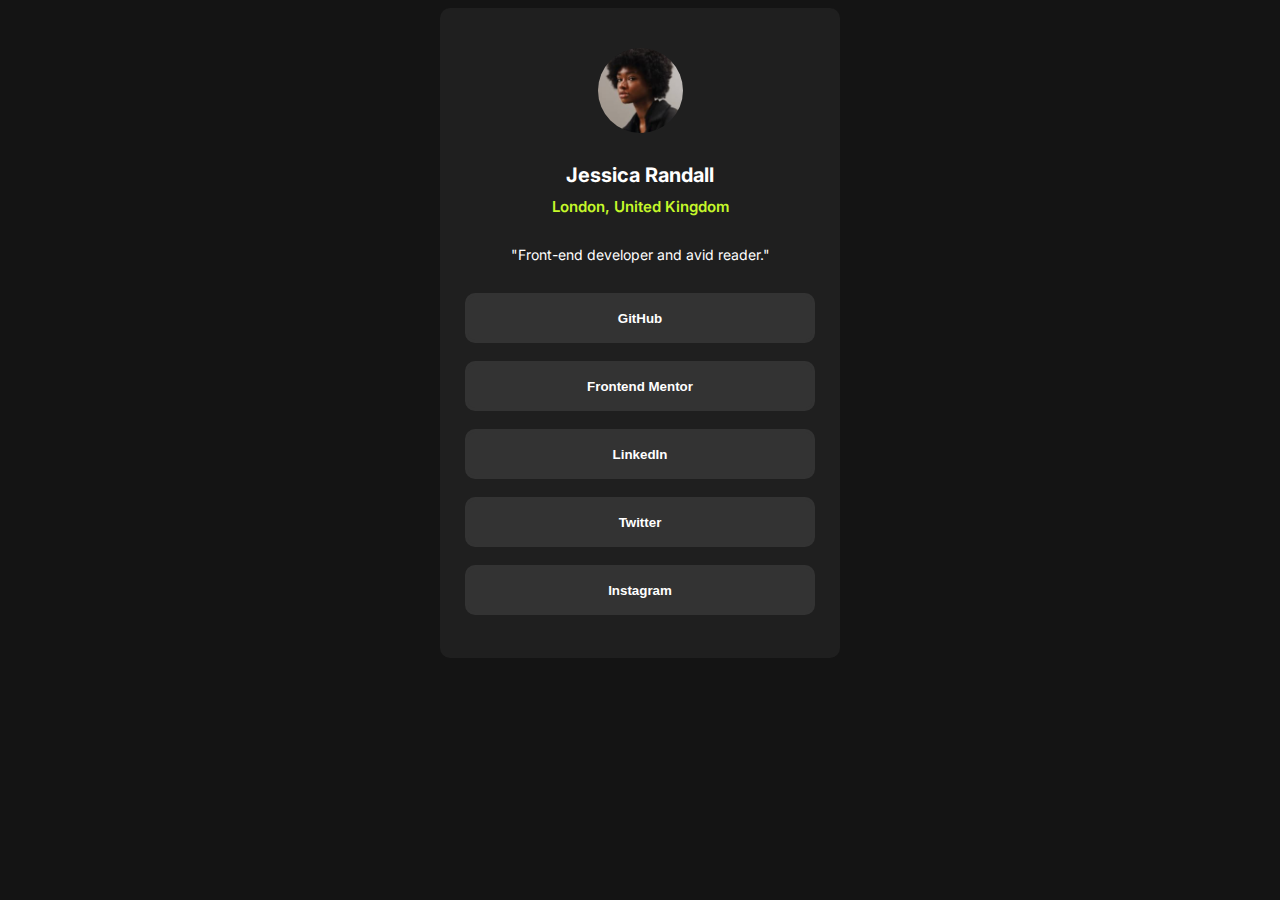
<file: docs/index.html>
<!DOCTYPE html>
<html lang="en">
<head>
  <meta charset="UTF-8">
  <meta name="viewport" content="width=device-width, initial-scale=1.0"> <!-- displays site properly based on user's device -->

  <link rel="icon" type="image/png" sizes="32x32" href="./assets/images/favicon-32x32.png">
  <link rel="preconnect" href="https://fonts.googleapis.com">
<link rel="preconnect" href="https://fonts.gstatic.com" crossorigin>
<link href="https://fonts.googleapis.com/css2?family=Inter:ital,opsz,wght@0,14..32,100..900;1,14..32,100..900&display=swap" rel="stylesheet">
<link rel="stylesheet" href="styles.css">
  <title>Social Links Profile</title>
</head>
<body>
  <!--Card-->
  <div class="card">
    <!--Author info-->
    <div class="author-info">
      <img class="profile-pic" src="assets/images/avatar-jessica.jpeg" alt="image of woman">
      <p class="author-name">Jessica Randall</p>
      <p class="city-name">London, United Kingdom</p>
      <p class="description">"Front-end developer and avid reader."</p>
      <!--Social Media Links-->
      <div class="social-links">
        <button class="github-button">GitHub</button>
        <button class="frontend-button">Frontend Mentor</button>
        <button class="linkedin-button">LinkedIn</button>
        <button class="twitter-button">Twitter</button>
        <button class="instagram-button">Instagram</button>
      </div>
    </div>
  </div>

  <!--
  <div class="attribution">
    Challenge by <a href="https://www.frontendmentor.io?ref=challenge" target="_blank">Frontend Mentor</a>. 
    Coded by <a href="#">Your Name Here</a>.
  </div>
-->
</body>
</html>
</file>
<file: docs/styles.css>
body {
  font-family: "Inter";
  font-size: 14px;
  background-color: hsl(0, 0%, 8%);
  display: flex;
  justify-content: center;
  align-content: center;
}

.card {
  width: 400px;
  height: 650px;
  background-color: hsl(0, 0%, 12%);
  display: flex;
  justify-content: center;
  align-content: center;
  border-radius: 10px;
}

.profile-pic {
  border-radius: 50%;
  display: block;
  margin-left: auto;
  margin-right: auto;
  margin-top: 40px;
  width: 85px;
}

p {
  text-align: center;
}

.author-name {
  color:white;
  font-size: 20px;
  font-weight: 700;
  margin-top: 30px;
}

.city-name {
  color: hsl(75, 94%, 57%) ;
  font-size: 15px;
  font-weight: 600;
  margin-top: -10px;
}

.description {
  color: white;
  margin-top: 30px;
}

button {
  background-color: hsl(0, 0%, 20%);
  color: white;
  width: 350px;
  height: 2px;
  text-align: center;
  line-height: 2px;
  font-weight: 700;
  border: solid hsl(0, 0%, 20%);
  display: block;
  padding: 22px 22px;
  margin-top: 18px;
  border-radius: 10px;
  transition: ease-in-out 0.20s;
}

button:hover {
  background-color: hsl(75, 94%, 57%);
  color: hsl(0, 0%, 20%);
  cursor: url('assets/images/pointed-black-cursor.png'), auto;
}

.github-button {
  margin-top: 30px;
}
</file>
